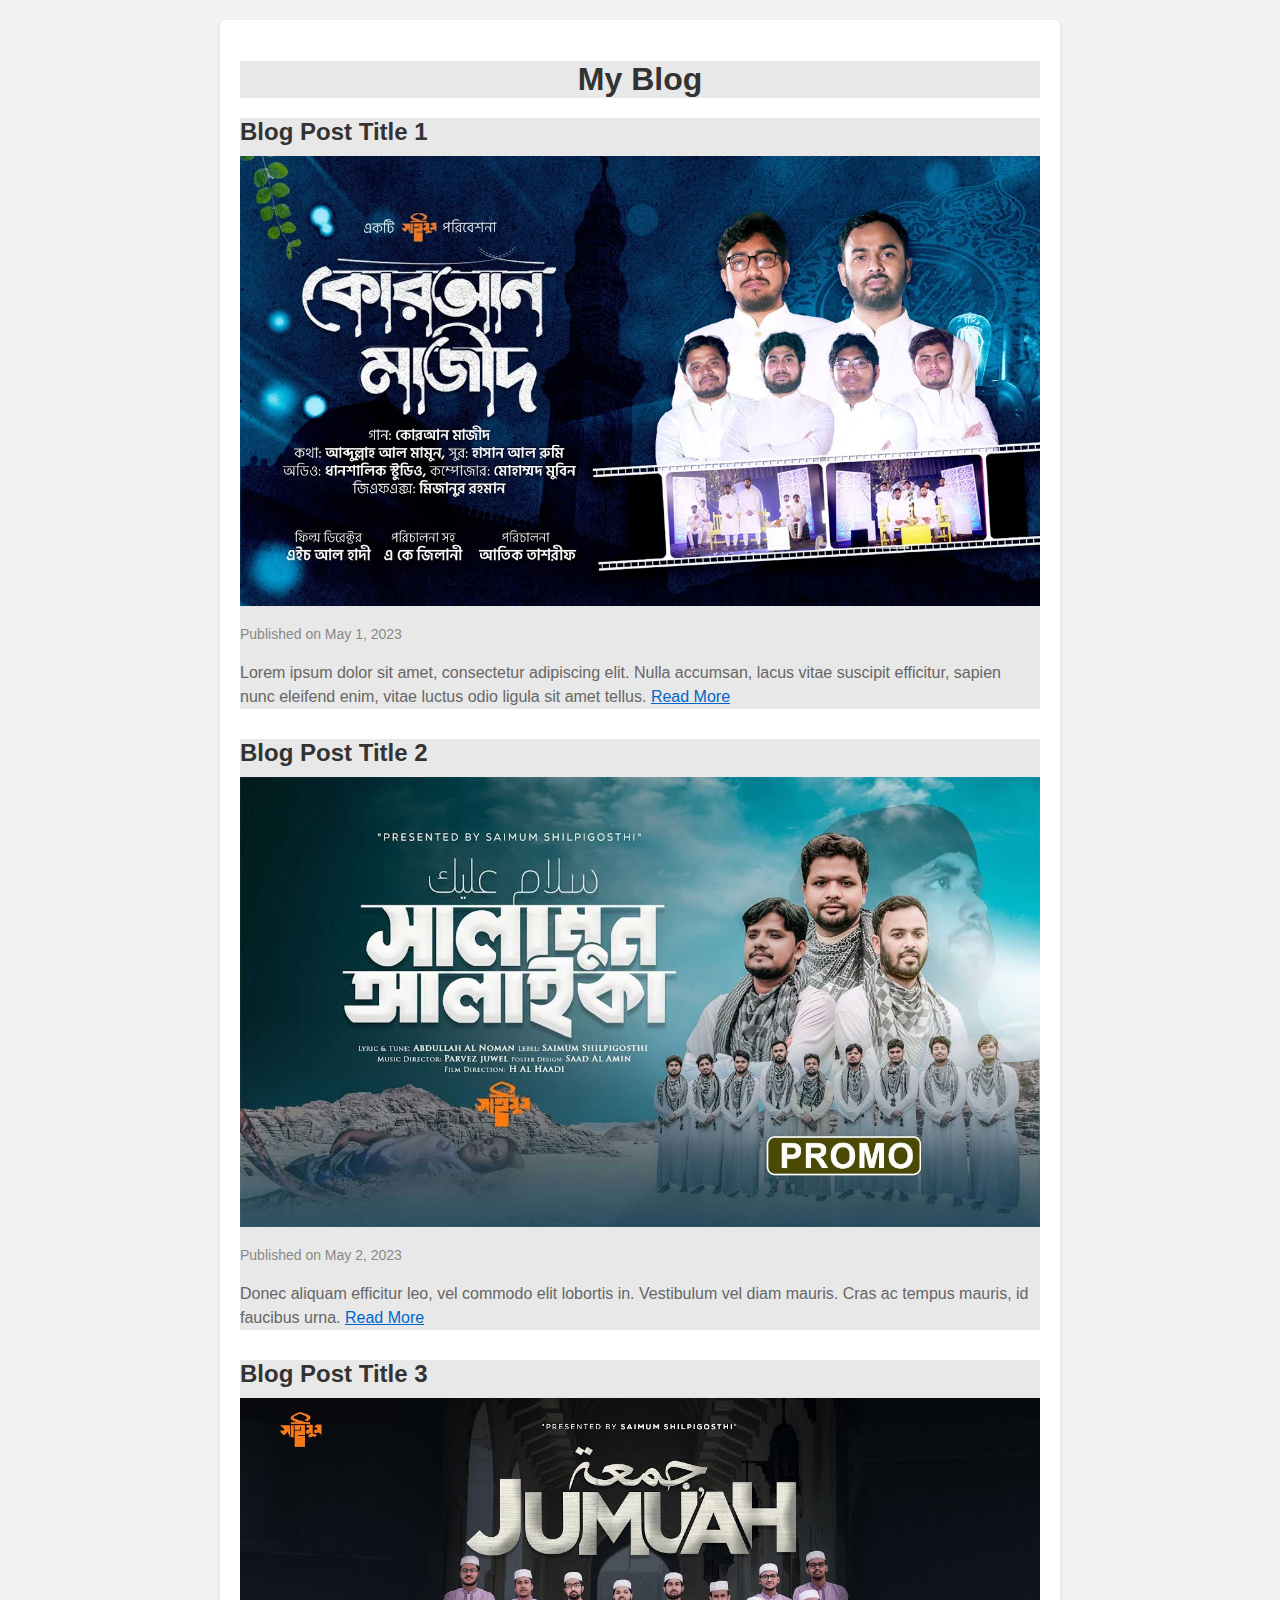
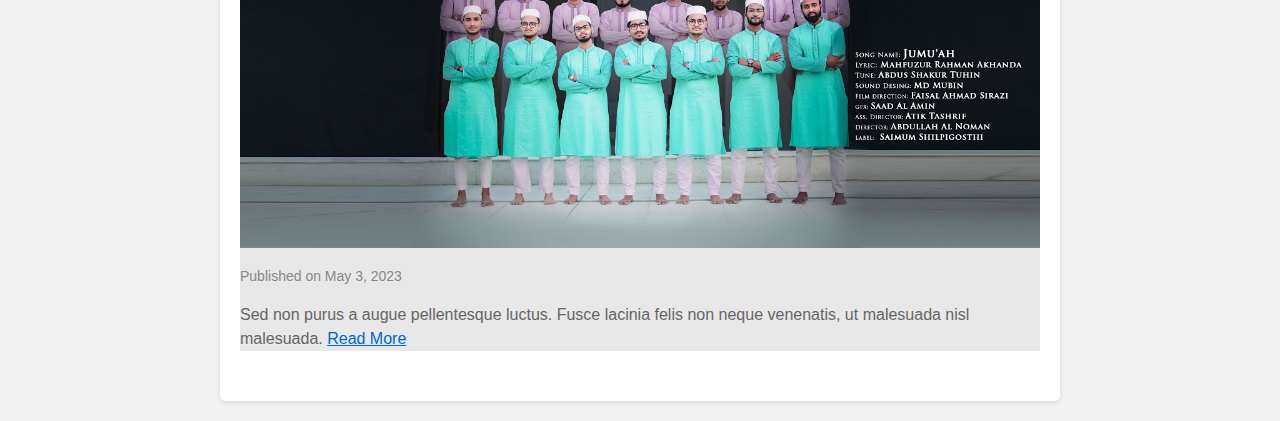
<file: blog.html>
<!DOCTYPE html>
<html>
<head>
  <title>Blog Page</title>
  <style>
    *{
      background-color: #e8e8e8;
    }
    body {
      font-family: Arial, sans-serif;
      margin: 0;
      padding: 20px;
      background-color: #f2f2f2;
    }

    .container {
      max-width: 800px;
      margin: 0 auto;
      background-color: #fff;
      padding: 20px;
      border-radius: 5px;
      box-shadow: 0 2px 5px rgba(0, 0, 0, 0.1);
    }

    h1 {
      text-align: center;
      color: #333;
      margin-bottom: 20px;
    }

    .post {
      margin-bottom: 30px;
    }

    .post h2 {
      font-size: 24px;
      color: #333;
      margin-bottom: 10px;
    }

    .post .date {
      font-size: 14px;
      color: #888;
      margin-bottom: 10px;
    }

    .post p {
      line-height: 1.5;
      color: #666;
      margin-bottom: 10px;
    }

    .post a {
      color: #0066cc;
    }

    .post a:hover {
      text-decoration: underline;
    }
  </style>
</head>
<body>
  <div class="container">
    <h1>My Blog</h1>

    <div class="post">
      <h2>Blog Post Title 1</h2>
      <a href="https://www.youtube.com/watch?v=qj2unTrtXFI"><img src="../1_n.jpg" alt="" width="800" height="450"></a>
      <p class="date">Published on May 1, 2023</p>
      <p>Lorem ipsum dolor sit amet, consectetur adipiscing elit. Nulla accumsan, lacus vitae suscipit efficitur, sapien nunc eleifend enim, vitae luctus odio ligula sit amet tellus. <a href="#">Read More</a></p>
    </div>

    <div class="post">
      <h2>Blog Post Title 2</h2>
      <a href="https://www.youtube.com/watch?v=DtKf_Y871U4"><img src="../2.jpg" alt="" width="800" height="450"></a>
      <p class="date">Published on May 2, 2023</p>
      <p>Donec aliquam efficitur leo, vel commodo elit lobortis in. Vestibulum vel diam mauris. Cras ac tempus mauris, id faucibus urna. <a href="#">Read More</a></p>
    </div>

    <div class="post">
      <h2>Blog Post Title 3</h2>
      <a href="https://www.youtube.com/watch?v=KyQd7h4rg_w"><img src="../3.jpg" alt="" width="800" height="450"></a>
      <p class="date">Published on May 3, 2023</p>
      <p>Sed non purus a augue pellentesque luctus. Fusce lacinia felis non neque venenatis, ut malesuada nisl malesuada. <a href="#">Read More</a></p>
    </div>
  </div>
</body>
</html>
</file>
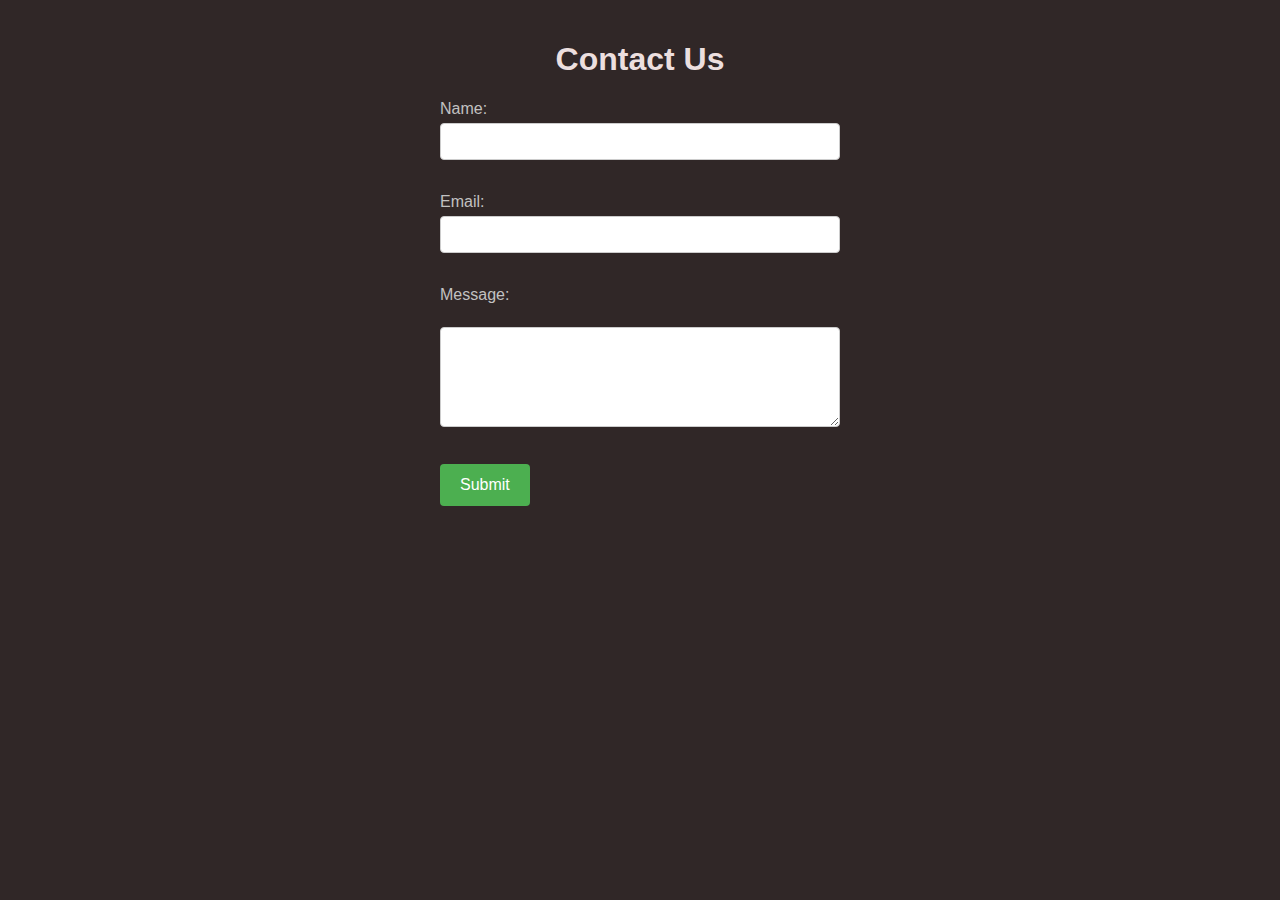
<file: contact.html>
<!DOCTYPE html>
<html>
<head>
  <title>Contact Us</title>
  <style>
    body {
      font-family: Arial, sans-serif;
      margin: 0;
      padding: 20px;
      background-color: #302727;
    }

    h1 {
      text-align: center;
      color: #ecdfdf;
    }

    form {
      max-width: 400px;
      margin: 0 auto;
    }

    label {
      display: block;
      margin-bottom: 5px;
      color: #c2c1c1;
    }

    input[type="text"],
    input[type="email"],
    textarea {
      width: 100%;
      padding: 10px;
      margin-bottom: 15px;
      border: 1px solid #ccc;
      border-radius: 4px;
      box-sizing: border-box;
      resize: vertical;
    }

    textarea {
      height: 100px;
    }

    input[type="submit"] {
      background-color: #4CAF50;
      color: white;
      padding: 12px 20px;
      border: none;
      border-radius: 4px;
      cursor: pointer;
      font-size: 16px;
    }

    input[type="submit"]:hover {
      background-color: #45a049;
    }
  </style>
</head>
<body>
  <h1>Contact Us</h1>
  
  <form action="submit_form.php" method="POST">
    <label for="name">Name:</label>
    <input type="text" id="name" name="name" required><br><br>
    
    <label for="email">Email:</label>
    <input type="email" id="email" name="email" required><br><br>
    
    <label for="message">Message:</label><br>
    <textarea id="message" name="message" rows="5" required></textarea><br><br>
    
    <input type="submit" value="Submit">
  </form>
</body>
</html>
</file>
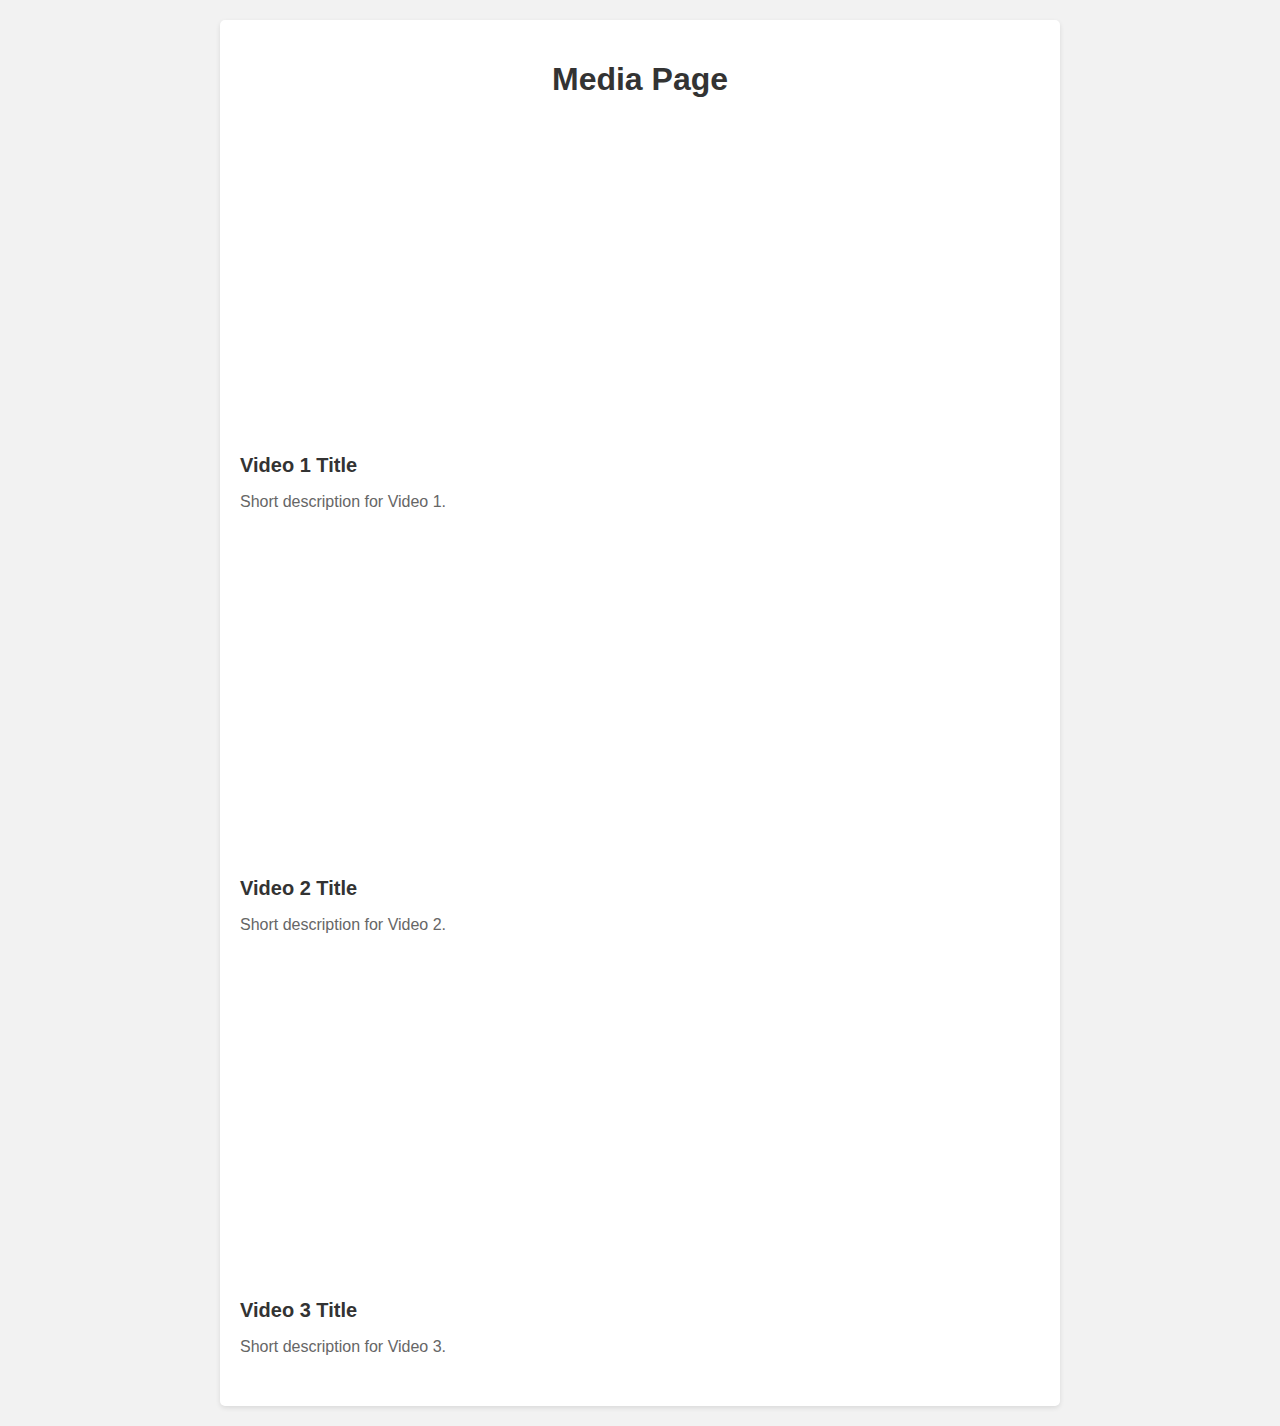
<file: media.html>
<!DOCTYPE html>
<html>
<head>
  <title>Media Page</title>
  <style>
    body {
      font-family: Arial, sans-serif;
      margin: 0;
      padding: 20px;
      background-color: #f2f2f2;
    }

    .container {
      max-width: 800px;
      margin: 0 auto;
      background-color: #fff;
      padding: 20px;
      border-radius: 5px;
      box-shadow: 0 2px 5px rgba(0, 0, 0, 0.1);
    }

    h1 {
      text-align: center;
      color: #333;
      margin-bottom: 20px;
    }

    .video-container {
      margin-bottom: 30px;
    }

    .video-container iframe {
      width: 100%;
      height: 315px;
    }

    .video-info {
      margin-top: 10px;
    }

    .video-title {
      font-size: 20px;
      color: #333;
      margin-bottom: 5px;
    }

    .video-description {
      color: #666;
    }
  </style>
</head>
<body>
  <div class="container">
    <h1>Media Page</h1>

    <div class="video-container">
      <iframe width="560" height="315" src="https://www.youtube.com/embed/video1" frameborder="0" allowfullscreen></iframe>
      <div class="video-info">
        <h2 class="video-title">Video 1 Title</h2>
        <p class="video-description">Short description for Video 1.</p>
      </div>
    </div>

    <div class="video-container">
      <iframe width="560" height="315" src="https://www.youtube.com/embed/video2" frameborder="0" allowfullscreen></iframe>
      <div class="video-info">
        <h2 class="video-title">Video 2 Title</h2>
        <p class="video-description">Short description for Video 2.</p>
      </div>
    </div>

    <div class="video-container">
      <iframe width="560" height="315" src="https://www.youtube.com/embed/video3" frameborder="0" allowfullscreen></iframe>
      <div class="video-info">
        <h2 class="video-title">Video 3 Title</h2>
        <p class="video-description">Short description for Video 3.</p>
      </div>
    </div>
  </div>
</body>
</html>
</file>
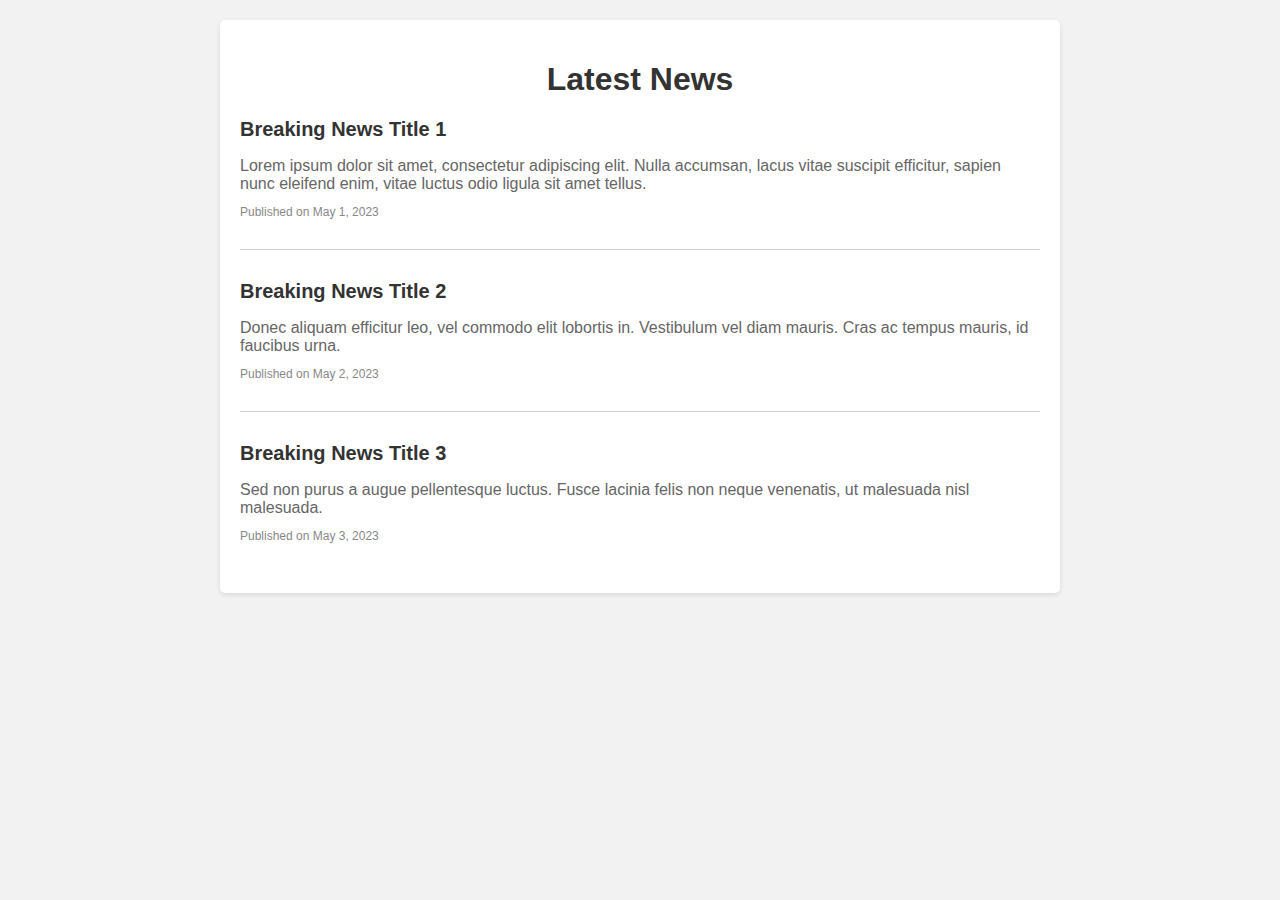
<file: news.html>
<!DOCTYPE html>
<html>
<head>
  <title>News Page</title>
  <style>
    body {
      font-family: Arial, sans-serif;
      margin: 0;
      padding: 20px;
      background-color: #f2f2f2;
    }

    .container {
      max-width: 800px;
      margin: 0 auto;
      background-color: #fff;
      padding: 20px;
      border-radius: 5px;
      box-shadow: 0 2px 5px rgba(0, 0, 0, 0.1);
    }

    h1 {
      text-align: center;
      color: #333;
      margin-bottom: 20px;
    }

    .news-item {
      margin-bottom: 30px;
      border-bottom: 1px solid #ccc;
      padding-bottom: 20px;
    }

    .news-item:last-child {
      border-bottom: none;
      margin-bottom: 0;
    }

    .news-item h2 {
      font-size: 20px;
      color: #333;
      margin-bottom: 10px;
    }

    .news-item p {
      color: #666;
      margin-bottom: 10px;
    }

    .news-item .date {
      font-size: 12px;
      color: #888;
    }
  </style>
</head>
<body>
  <div class="container">
    <h1>Latest News</h1>

    <div class="news-item">
      <h2>Breaking News Title 1</h2>
      <p>Lorem ipsum dolor sit amet, consectetur adipiscing elit. Nulla accumsan, lacus vitae suscipit efficitur, sapien nunc eleifend enim, vitae luctus odio ligula sit amet tellus.</p>
      <p class="date">Published on May 1, 2023</p>
    </div>

    <div class="news-item">
      <h2>Breaking News Title 2</h2>
      <p>Donec aliquam efficitur leo, vel commodo elit lobortis in. Vestibulum vel diam mauris. Cras ac tempus mauris, id faucibus urna.</p>
      <p class="date">Published on May 2, 2023</p>
    </div>

    <div class="news-item">
      <h2>Breaking News Title 3</h2>
      <p>Sed non purus a augue pellentesque luctus. Fusce lacinia felis non neque venenatis, ut malesuada nisl malesuada.</p>
      <p class="date">Published on May 3, 2023</p>
    </div>
  </div>
</body>
</html>
</file>
